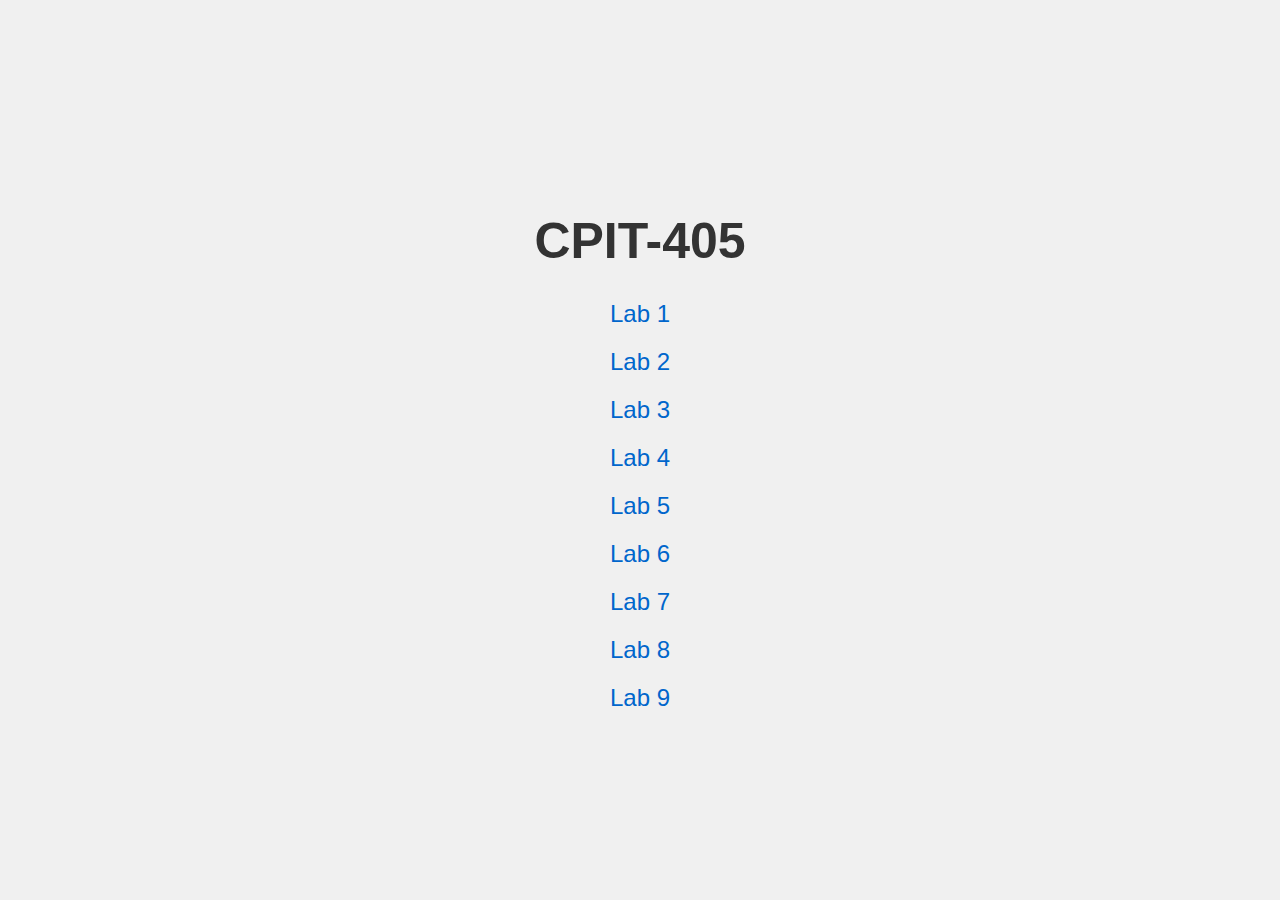
<file: index.html>
<!DOCTYPE html>
<html>
<head>
  <title>CPIT-405 Labs</title>
  <style>
    body {
      display: flex;
      flex-direction: column;
      justify-content: center;
      align-items: center;
      height: 100vh;
      margin: 0;
      font-family: Arial, sans-serif;
      background-color: #f0f0f0;
    }
    h1 {
      text-align: center;
      font-size: 50px;
      color: #333;
      margin-bottom: 20px;
    }
    .links {
      display: flex;
      flex-direction: column;
      align-items: center;
    }
    a {
      text-decoration: none;
      font-size: 24px;
      color: #0066cc;
      margin: 10px 0;
    }
    a:hover {
      text-decoration: underline;
    }
  </style>
</head>
<body>
  <h1>CPIT-405</h1>
  <div class="links">
    <a href="https://sultan-it-1.github.io/Cpit-405/lab1" target="_blank">Lab 1</a>
    <a href="https://sultan-it-1.github.io/Cpit-405/lab2" target="_blank">Lab 2</a>
    <a href="https://sultan-it-1.github.io/Cpit-405/lab3" target="_blank">Lab 3</a>
    <a href="https://sultan-it-1.github.io/Cpit-405/lab4" target="_blank">Lab 4</a>
    <a href="https://sultan-it-1.github.io/Cpit-405/lab5" target="_blank">Lab 5</a>
    <a href="https://sultan-it-1.github.io/Cpit-405/lab6" target="_blank">Lab 6</a>
    <a href="https://sultan-it-1.github.io/Cpit-405/lab7" target="_blank">Lab 7</a>
    <a href="https://dymxrn.csb.app/" target="_blank">Lab 8</a>
    <a href="https://jjqz7j.csb.app/" target="_blank">Lab 9</a>





  </div>
</body>
</html>
</file>
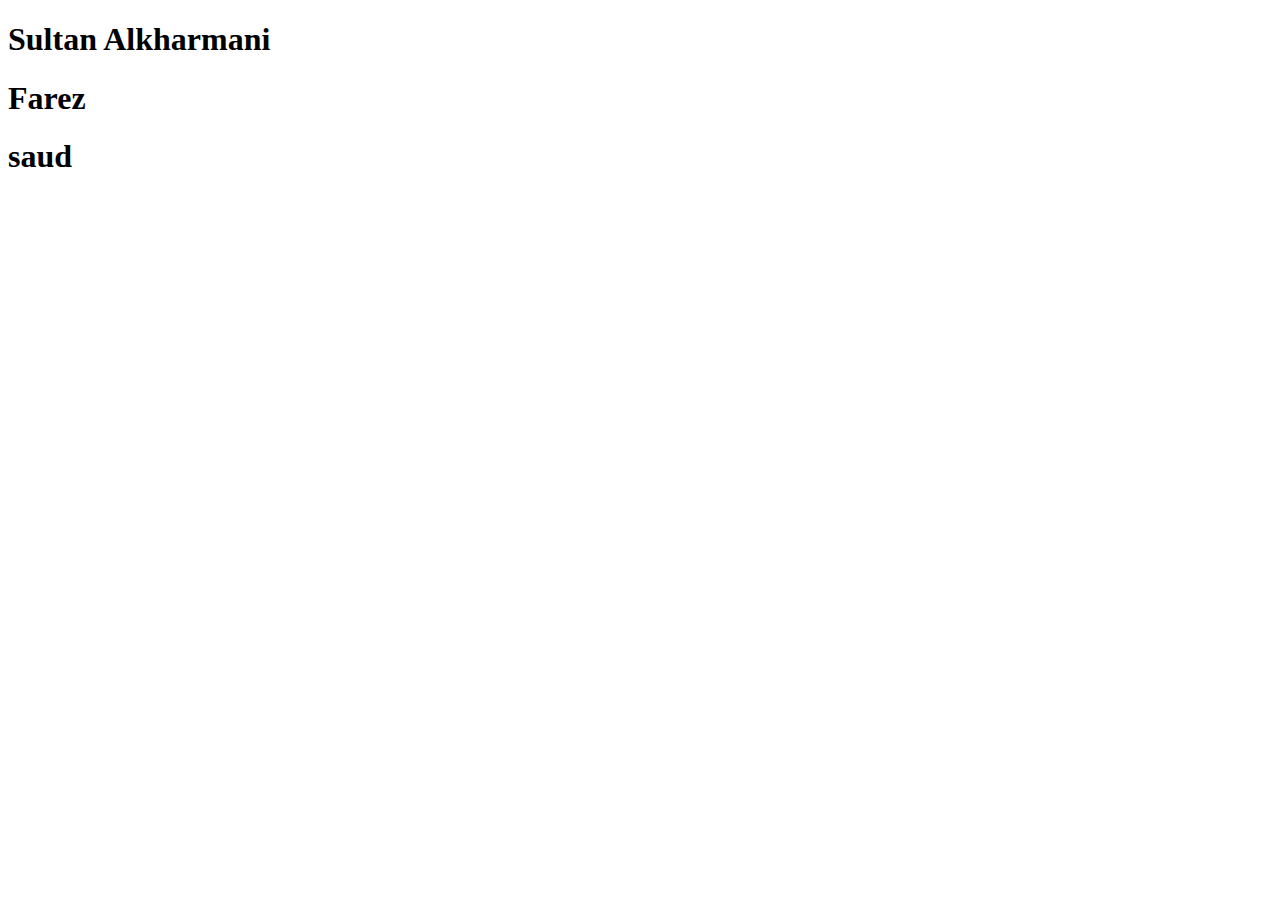
<file: lab1/index.html>
<!DOCTYPE html>
<html lang="en">
<head>
    <meta charset="UTF-8">
    <meta name="viewport" content="width=device-width, initial-scale=1.0">
    <title>Lab 1</title>
</head>
<body>
    <h1>Sultan Alkharmani</h1>
<h1>Farez</h1>
<h1>saud</h1>

</body>
</html>
</file>
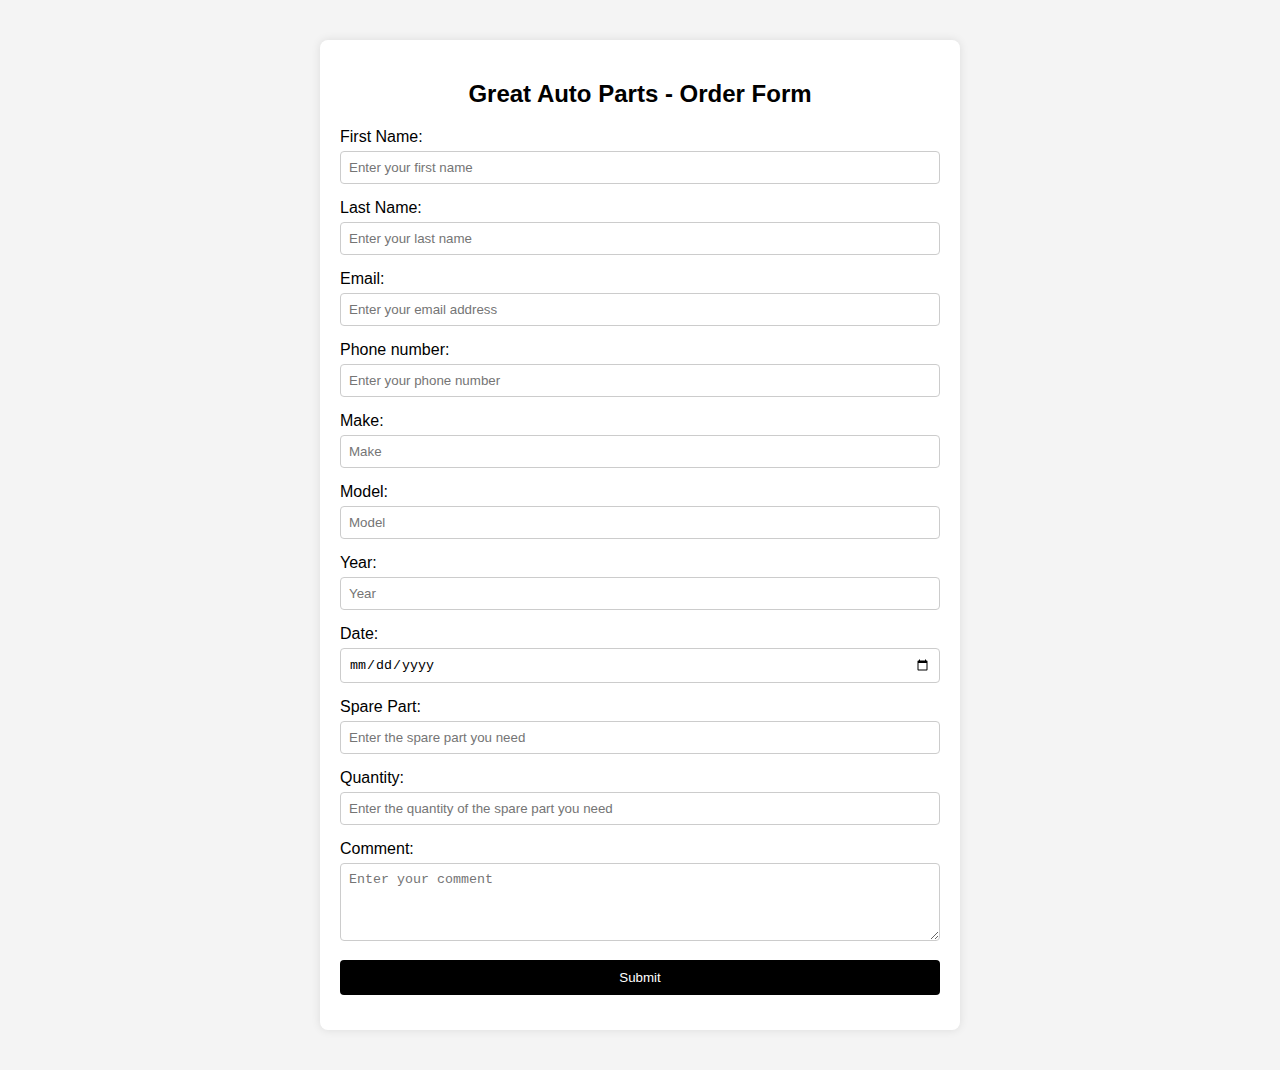
<file: lab4/index.html>
<!DOCTYPE html>
<html>
<head>
    <title>Great Auto Parts - Order Form</title>
    <style>
        body {
            font-family: Arial, sans-serif;
            margin: 40px;
            background-color: #f4f4f4;
        }
        form {
            background: #fff;
            padding: 20px;
            border-radius: 8px;
            box-shadow: 0 0 10px rgba(0, 0, 0, 0.1);
            max-width: 600px;
            margin: auto;
        }
        h2 {
            text-align: center;
            margin-bottom: 20px;
        }
        .form-group {
            margin-bottom: 15px;
        }
        .form-group label {
            display: block;
            margin-bottom: 5px;
        }
        .form-group input, 
        .form-group textarea, 
        .form-group select {
            width: 100%;
            padding: 8px;
            box-sizing: border-box;
            border: 1px solid #ccc;
            border-radius: 4px;
        }
        .form-group textarea {
            resize: vertical;
        }
        .form-group button {
            background-color: #000;
            color: #fff;
            padding: 10px 15px;
            border: none;
            border-radius: 4px;
            cursor: pointer;
            width: 100%; /* Increased width of the submit button */
        }
        .form-group button:hover {
            background-color: #444;
        }
    </style>
</head>
<body>
    <form>
        <h2>Great Auto Parts - Order Form</h2>
        <div class="form-group">
            <label for="firstName">First Name:</label>
            <input type="text" id="firstName" name="firstName" placeholder="Enter your first name">
        </div>
        <div class="form-group">
            <label for="lastName">Last Name:</label>
            <input type="text" id="lastName" name="lastName" placeholder="Enter your last name">
        </div>
        <div class="form-group">
            <label for="email">Email:</label>
            <input type="email" id="email" name="email" placeholder="Enter your email address">
        </div>
        <div class="form-group">
            <label for="phoneNumber">Phone number:</label>
            <input type="tel" id="phoneNumber" name="phoneNumber" placeholder="Enter your phone number">
        </div>
        <div class="form-group">
            <label for="make">Make:</label>
            <input type="text" id="make" name="make" placeholder="Make">
        </div>
        <div class="form-group">
            <label for="model">Model:</label>
            <input type="text" id="model" name="model" placeholder="Model">
        </div>
        <div class="form-group">
            <label for="year">Year:</label>
            <input type="number" id="year" name="year" placeholder="Year">
        </div>
        <div class="form-group">
            <label for="date">Date:</label>
            <input type="date" id="date" name="date">
        </div>
        <div class="form-group">
            <label for="sparePart">Spare Part:</label>
            <input type="text" id="sparePart" name="sparePart" placeholder="Enter the spare part you need">
        </div>
        <div class="form-group">
            <label for="quantity">Quantity:</label>
            <input type="number" id="quantity" name="quantity" placeholder="Enter the quantity of the spare part you need">
        </div>
        <div class="form-group">
            <label for="comment">Comment:</label>
            <textarea id="comment" name="comment" placeholder="Enter your comment" rows="4"></textarea>
        </div>
        <div class="form-group">
            <button type="submit">Submit</button>
        </div>
    </form>
</body>
</html>
</file>
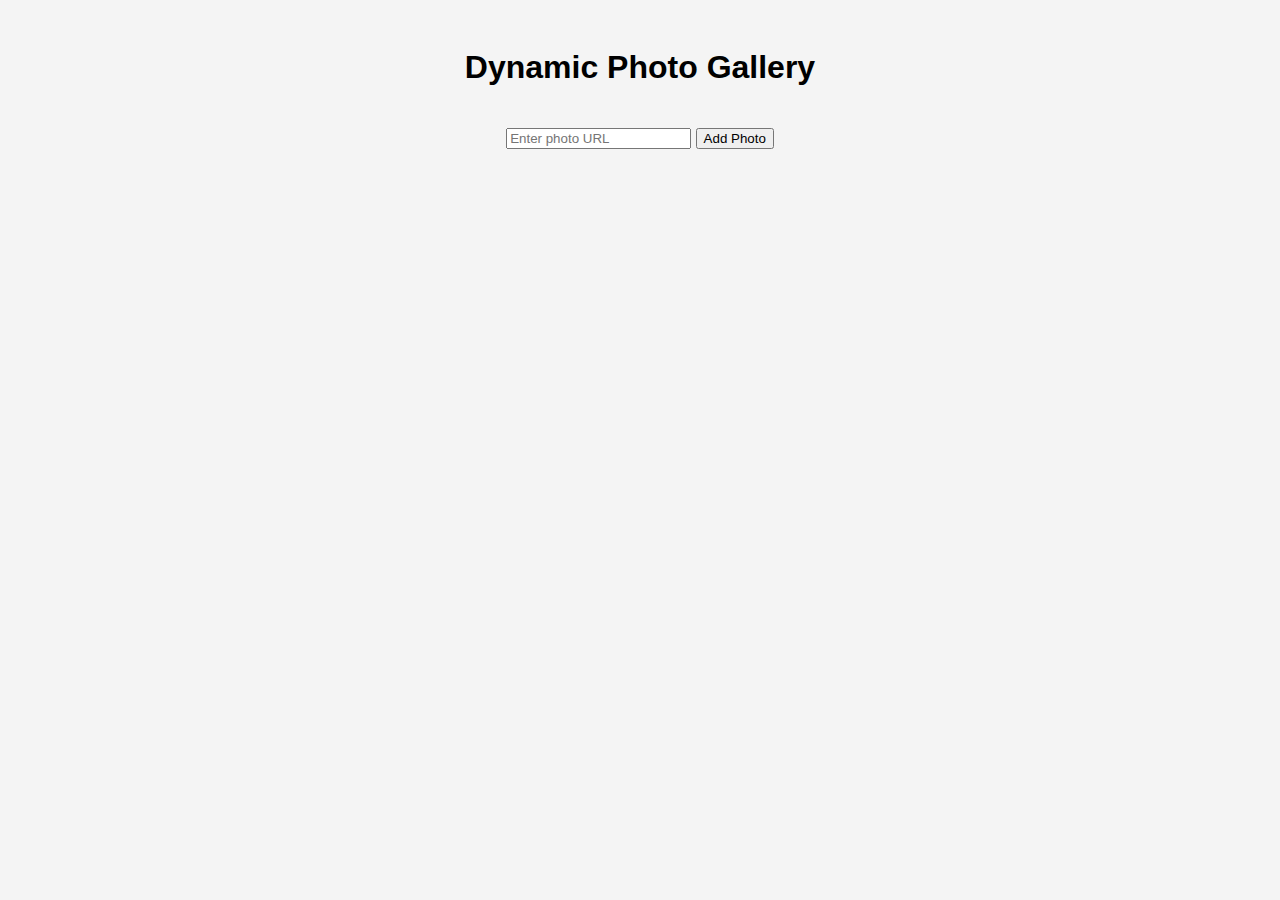
<file: lab5/index.html>
<!DOCTYPE html>
<html lang="en">
<head>
    <meta charset="UTF-8">
    <meta name="viewport" content="width=device-width, initial-scale=1.0">
    <title>Photo Gallery</title>
    <link rel="stylesheet" href="styles.css">
</head>
<body>
    <h1>Dynamic Photo Gallery</h1>
    <div id="gallery"></div>
    <input type="text" id="photoUrl" placeholder="Enter photo URL">
    <button id="addPhotoButton">Add Photo</button>
    <script src="script.js"></script>
</body>
</html>
</file>
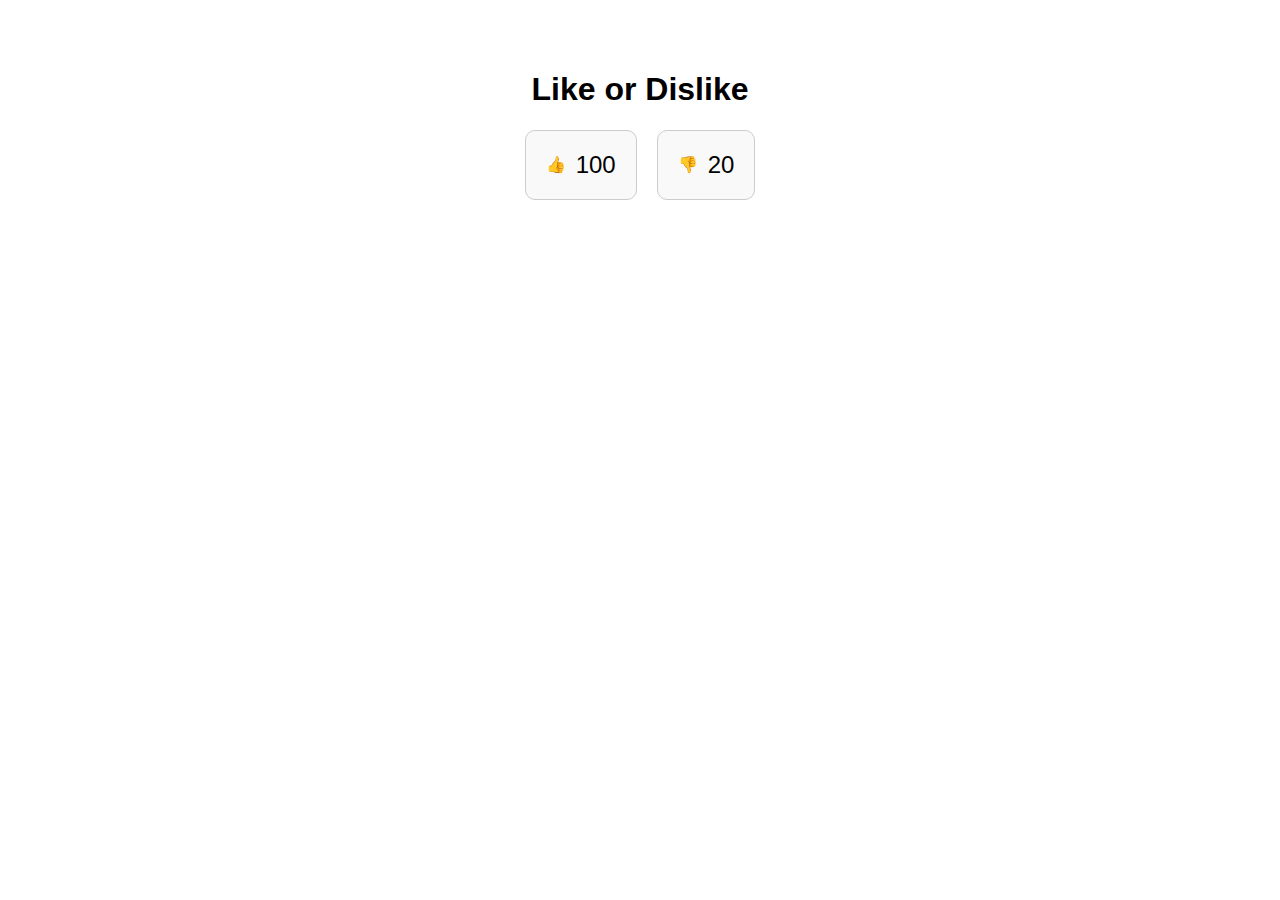
<file: lab6/index.html>
<!DOCTYPE html>
<html lang="ar">
<head>
    <meta charset="UTF-8">
    <meta name="viewport" content="width=device-width, initial-scale=1.0">
    <title>إعجاب أو عدم إعجاب</title>
    <style>
        body {
            font-family: Arial, sans-serif;
            text-align: center;
            margin: 0;
            padding: 0;
        }
        .container {
            padding: 50px;
        }
        .buttons {
            display: flex;
            justify-content: center;
            gap: 20px;
            margin-top: 20px;
        }
        .button {
            border: 1px solid #ccc;
            padding: 20px;
            border-radius: 10px;
            display: flex;
            align-items: center;
            gap: 10px;
            cursor: pointer;
            user-select: none;
            background-color: #f9f9f9;
        }
        .button:hover {
            background-color: #f1f1f1;
        }
        .button span {
            font-size: 1.5rem;
        }
    </style>
</head>
<body>
    <div class="container">
        <h1>Like or Dislike</h1>
        <div class="buttons">
            <div class="button" id="likeButton">
                👍 <span id="likeCount">100</span>
            </div>
            <div class="button" id="dislikeButton">
                👎 <span id="dislikeCount">20</span>
            </div>
        </div>
    </div>
    <script>
        document.addEventListener('DOMContentLoaded', () => {
            const likeButton = document.getElementById('likeButton');
            const dislikeButton = document.getElementById('dislikeButton');
            const likeCount = document.getElementById('likeCount');
            const dislikeCount = document.getElementById('dislikeCount');

            // Load counts from localStorage
            const storedLikes = localStorage.getItem('likes');
            const storedDislikes = localStorage.getItem('dislikes');
            likeCount.textContent = storedLikes ? storedLikes : 100;
            dislikeCount.textContent = storedDislikes ? storedDislikes : 20;

            function updateCount() {
                localStorage.setItem('likes', likeCount.textContent);
                localStorage.setItem('dislikes', dislikeCount.textContent);
            }

            function getCookie(name) {
                const value = `; ${document.cookie}`;
                const parts = value.split(`; ${name}=`);
                if (parts.length === 2) return parts.pop().split(';').shift();
            }

            function setCookie(name, value, days) {
                let expires = "";
                if (days) {
                    const date = new Date();
                    date.setTime(date.getTime() + (days * 24 * 60 * 60 * 1000));
                    expires = `; expires=${date.toUTCString()}`;
                }
                document.cookie = `${name}=${value || ""}${expires}; path=/`;
            }

            function handleVote(buttonType) {
                const voteCookie = getCookie('voted');
                if (!voteCookie) {
                    if (buttonType === 'like') {
                        likeCount.textContent = parseInt(likeCount.textContent) + 1;
                    } else {
                        dislikeCount.textContent = parseInt(dislikeCount.textContent) + 1;
                    }
                    updateCount();
                    setCookie('voted', buttonType, 365);
                } else {
                    alert('You have already voted');
                }
            }

            likeButton.addEventListener('click', () => handleVote('like'));
            dislikeButton.addEventListener('click', () => handleVote('dislike'));
        });
    </script>
</body>
</html>
</file>
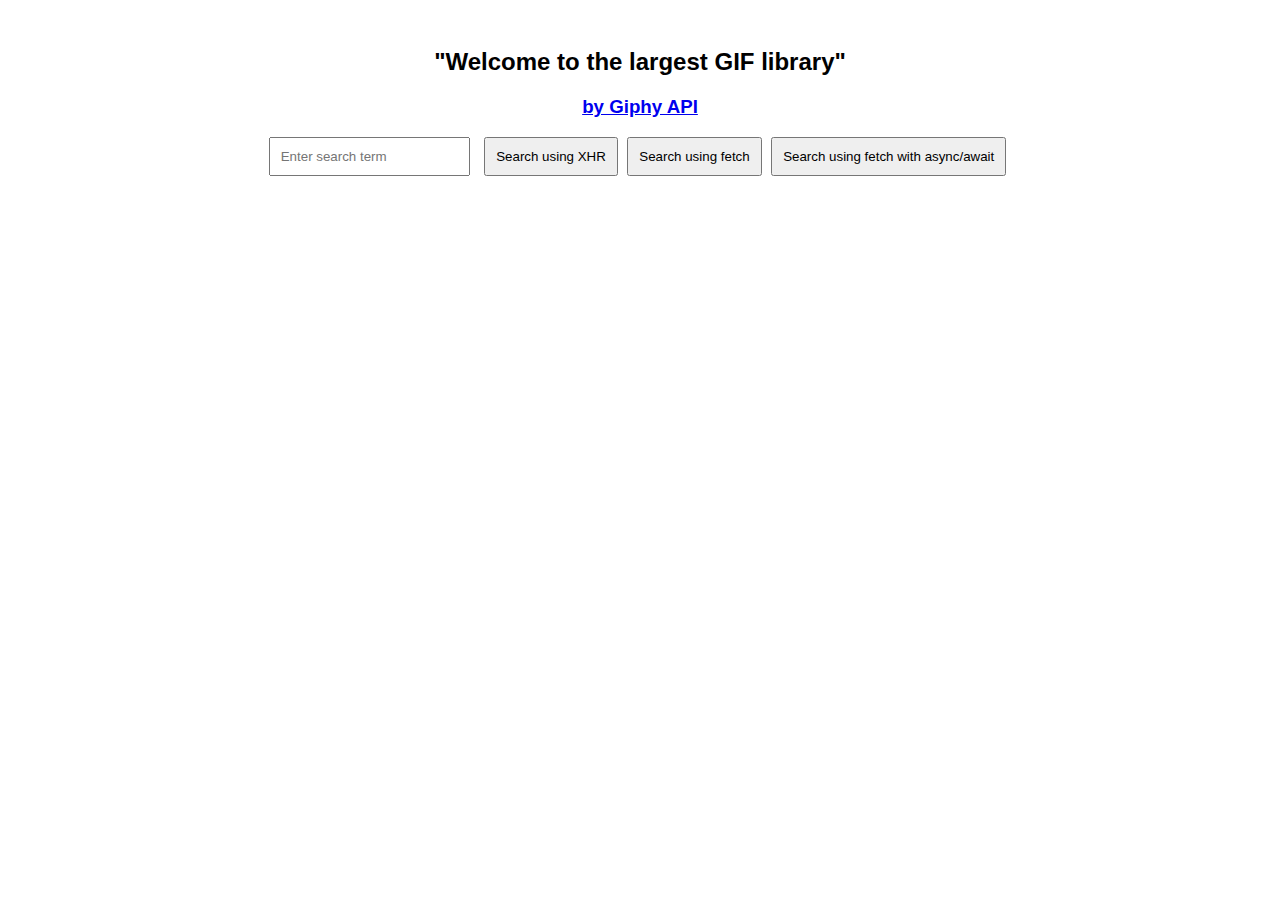
<file: lab7/index.html>
<!DOCTYPE html>
<html lang="en">
<head>
    <meta charset="UTF-8">
    <meta name="viewport" content="width=device-width, initial-scale=1.0">
    <title>Lab 7 - Asynchronous JavaScript (Ajax programming)</title>
    <link rel="stylesheet" href="styles.css">
</head>
<body>

    <div>
      <h2>"Welcome to the largest GIF library"</h2>  <a href="https://developers.giphy.com/docs/api/" target="_blank"><h3> by Giphy API</h3></a>
    </div>
    
    <div class="search">
    <input type="text" id="query" placeholder="Enter search term">
    <button onclick="searchGiphyXHR()">Search using XHR</button>
    <button onclick="searchGiphyFetch()">Search using fetch</button>
    <button onclick="searchGiphyAsync()">Search using fetch with async/await</button>
     </div>

         
    <div id="results"></div>

    <script src="scripts.js"></script>
</body>
</html>
</file>
<file: lab5/styles.css>
body {
    font-family: Arial, sans-serif;
    text-align: center;
    background-color: #f4f4f4;
    padding: 20px;
}

#gallery {
    display: flex;
    flex-wrap: wrap;
    justify-content: center;
    margin-bottom: 20px;
}

.photo-container {
    position: relative;
    margin: 10px;
}

.photo-container img {
    width: 200px;
    height: 150px;
    object-fit: cover;
    transition: transform 0.2s, z-index 0.2s;
}

.photo-container img.zoomed {
    transform: scale(2);
    z-index: 10;
}
</file>
<file: lab7/styles.css>
body {
    font-family: Arial, sans-serif;
    padding: 20px;
}

input {
    padding: 10px;
    margin-right: 10px;
}

button {
    padding: 10px;
    margin-right: 5px;
}

.search{ 
     text-align:center;
}

#results {
    display: flex;
    flex-wrap: wrap;
    gap: 10px;
    margin-top: 20px;
}

img {
    width: 200px;
    height: auto;
}

h2 {
    color:black;
    text-align:center;
}
h3 { 
     text-align:center;
}
</file>
